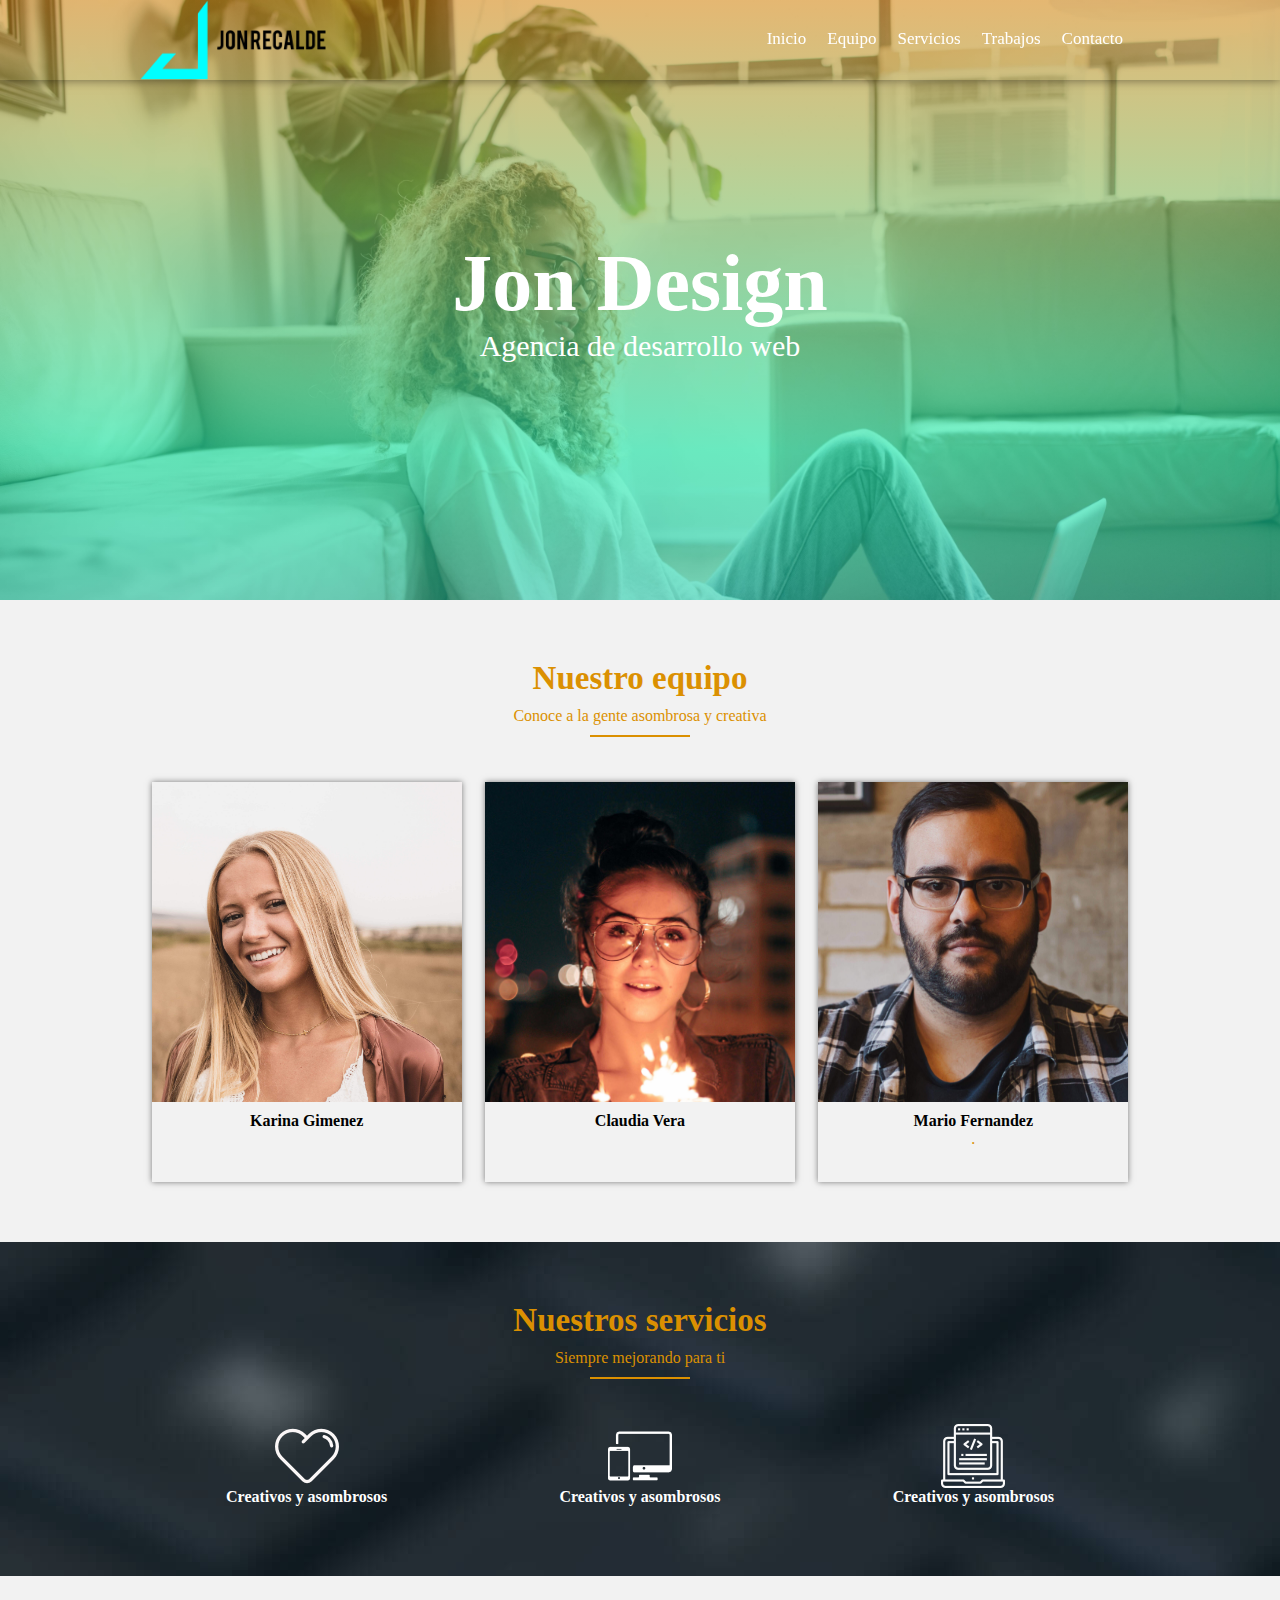
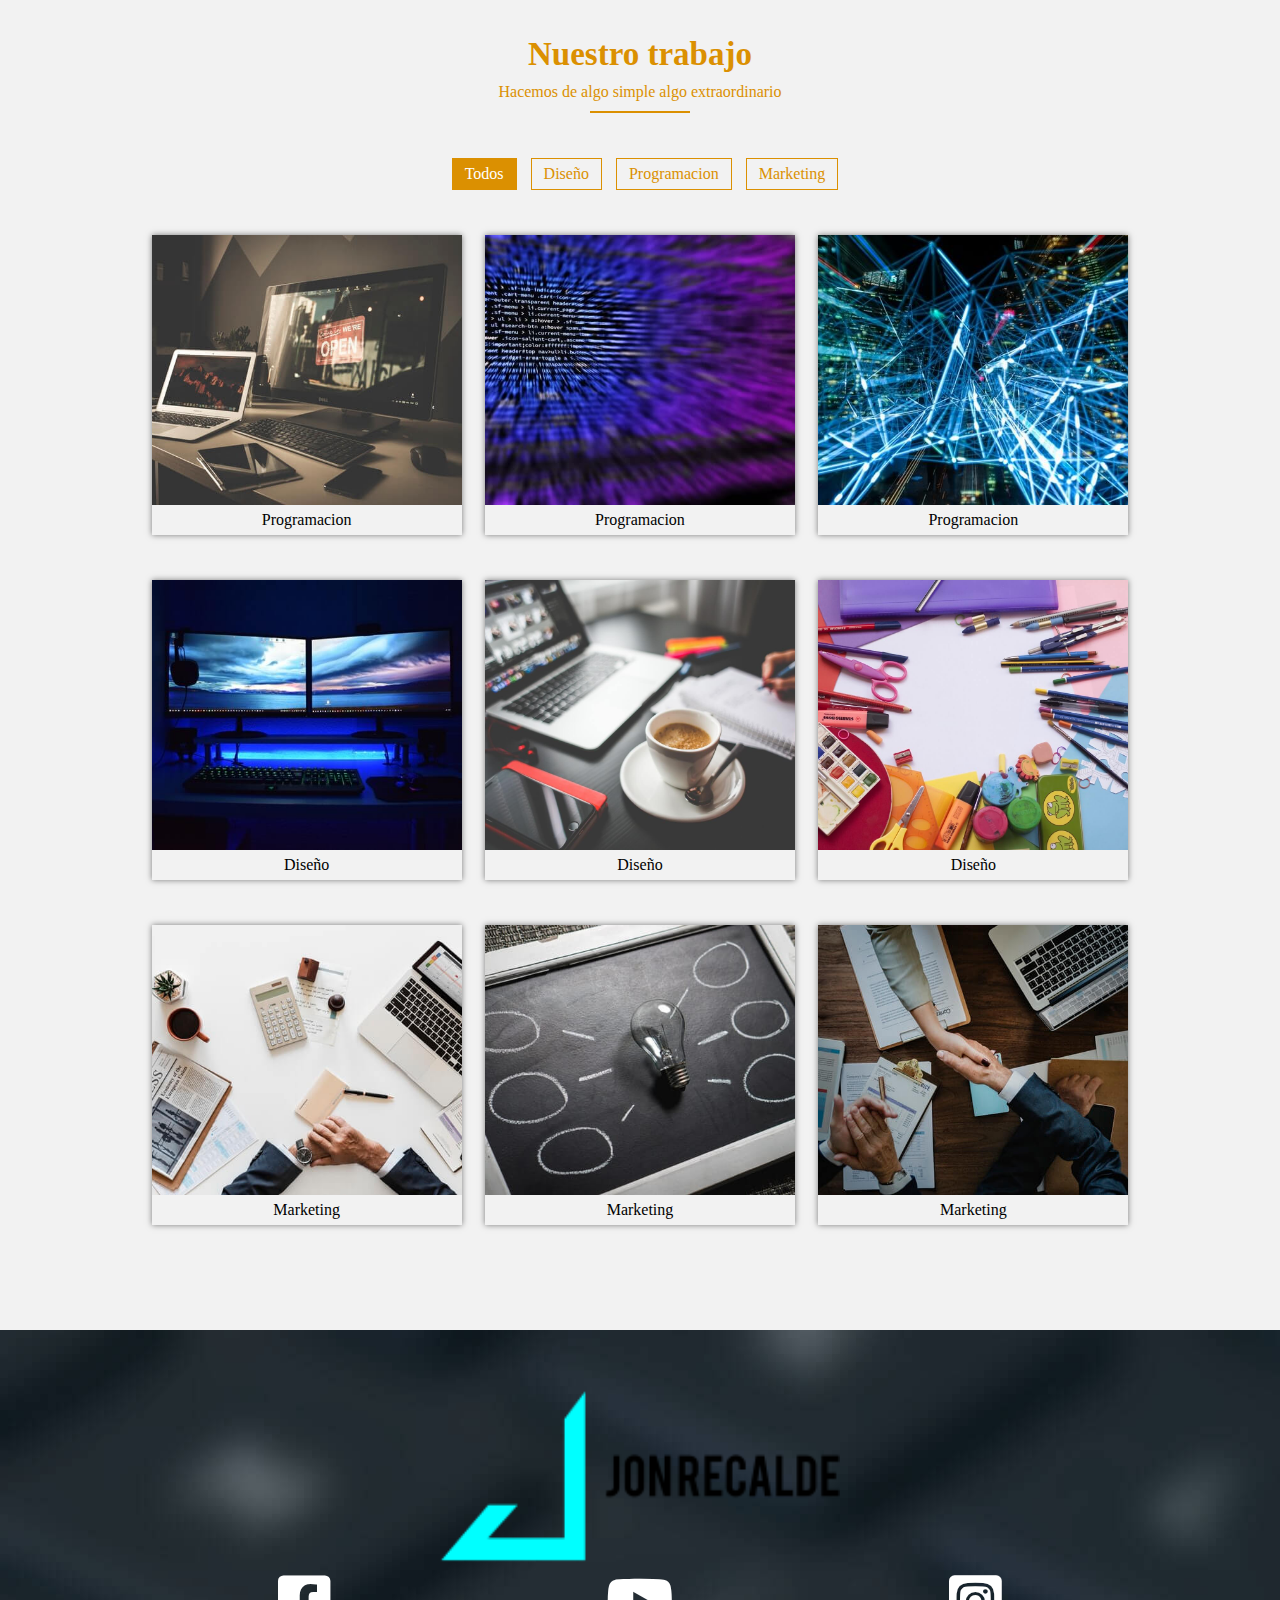
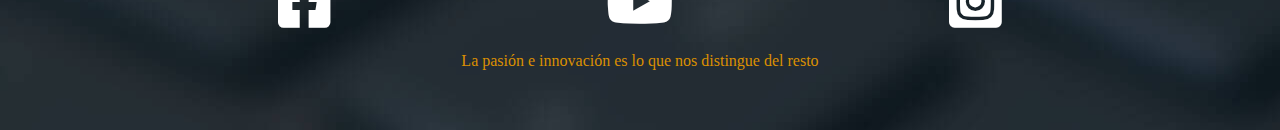
<file: index.html>
<!DOCTYPE html>
<html lang="en">
<!-- Hi, this is a template free, please suscribe to my chanel
AlexCG Design, Thank you, I hope this template helps you -->
<head>
    <meta charset="UTF-8">
    <meta name="viewport" content="width=device-width, initial-scale=1.0">
    <meta http-equiv="X-UA-Compatible" content="ie=edge">
    <title>Desarrollo web</title>
    <link rel="stylesheet" href="estilos.css">
   <link rel="stylesheet" type="text/css" href="css/all.min.css">
</head>

<body class="hidden">
    <div class="centrado" id="onload">
        <div class="lds-facebook"><div></div><div></div><div></div></div>
    </div>
    <header>
        <nav id="nav" class="nav1">
            <div class="contenedor-nav">
                <div class="logo">
                    <img src="img/logo.png" alt="">
                </div>
                <div class="enlaces" id="enlaces">
                    <a href="#" id="enlace-inicio" class="btn-header">Inicio</a>
                    <a href="#" id="enlace-equipo" class="btn-header">Equipo</a>
                    <a href="#" id="enlace-servicio" class="btn-header">Servicios</a>
                    <a href="#" id="enlace-trabajo" class="btn-header">Trabajos</a>
                    <a href="#" id="enlace-contacto" class="btn-header">Contacto</a>
                </div>
                <div class="icono" id="open">
                    <span>&#9776;</span>
                </div>
            </div>
        </nav>
        <div class="textos">
            <h1>Jon Design</h1>
            <h2>Agencia de desarrollo web</h2>
        </div>
    </header>
    <main>
        <section class="team contenedor" id="equipo">
            <h3>Nuestro equipo</h3>
            <p class="after">Conoce a la gente asombrosa y creativa</p>
            <div class="card">
                <div class="content-card">
                    <div class="people">
                        <img src="img/people1.jpg" alt="">
                    </div>
                    <div class="texto-team">
                        <h4>Karina Gimenez</h4>
                        <p></p>
                    </div>
                </div>
                <div class="content-card">
                    <div class="people">
                        <img src="img/people2.jpg" alt="">
                    </div>
                    <div class="texto-team">
                        <h4>Claudia Vera</h4>
                        <p></p>
                    </div>
                </div>
                <div class="content-card">
                    <div class="people">
                        <img src="img/people3.jpg" alt="">
                    </div>
                    <div class="texto-team">
                        <h4>Mario Fernandez</h4>
                        <p>.</p>
                    </div>
                </div>
            </div>
        </section>
        <section class="about" id="servicio">
            <div class="contenedor">
                <h3>Nuestros servicios</h3>
                <p class="after">Siempre mejorando para ti</p>
                <div class="servicios">
                    <div class="caja-servicios">
                        <img src="img/heart.png" alt="">
                        <h4>Creativos y asombrosos</h4>
                        <p></p>
                    </div>
                    <div class="caja-servicios">
                        <img src="img/responsive.png" alt="">
                        <h4>Creativos y asombrosos</h4>
                        <p></p>
                    </div>
                    <div class="caja-servicios">
                        <img src="img/efectos.png" alt="">
                        <h4>Creativos y asombrosos</h4>
                        <p></p>
                    </div>
                </div>
            </div>
        </section>
        <section class="work contenedor" id="trabajo">
            <h3>Nuestro trabajo</h3>
            <p class="after">Hacemos de algo simple algo extraordinario</p>
            <div class="botones-work">
                <ul>
                    <li class="filter active" data-nombre='todos'>Todos</li>
                    <li class="filter" data-nombre='diseño'>Diseño</li>
                    <li class="filter" data-nombre='programacion'>Programacion</li>
                    <li class="filter" data-nombre='marketing'>Marketing</li>
                </ul>
            </div>
            <div class="galeria-work">
                <div class="cont-work programacion">
                    <div class="img-work">
                        <img src="img/programacion1.jpeg" alt="">
                    </div>
                    <div class="textos-work">
                        <h4>Programacion</h4>
                    </div>
                </div>
                <div class="cont-work programacion">
                    <div class="img-work">
                        <img src="img/programacion2.jpeg" alt="">
                    </div>
                    <div class="textos-work">
                        <h4>Programacion</h4>
                    </div>
                </div>
                <div class="cont-work programacion">
                    <div class="img-work">
                        <img src="img/programacion3.jpeg" alt="">
                    </div>
                    <div class="textos-work">
                        <h4>Programacion</h4>
                    </div>
                </div>
                <div class="cont-work diseño">
                    <div class="img-work">
                        <img src="img/diseño1.jpeg" alt="">
                    </div>
                    <div class="textos-work">
                        <h4>Diseño</h4>
                    </div>
                </div>
                <div class="cont-work diseño">
                    <div class="img-work">
                        <img src="img/diseño2.jpeg" alt="">
                    </div>
                    <div class="textos-work">
                        <h4>Diseño</h4>
                    </div>
                </div>
                <div class="cont-work diseño">
                    <div class="img-work">
                        <img src="img/diseño3.jpeg" alt="">
                    </div>
                    <div class="textos-work">
                        <h4>Diseño</h4>
                    </div>
                </div>
                <div class="cont-work marketing">
                    <div class="img-work">
                        <img src="img/marketing1.jpeg" alt="">
                    </div>
                    <div class="textos-work">
                        <h4>Marketing</h4>
                    </div>
                </div>
                <div class="cont-work marketing">
                    <div class="img-work">
                        <img src="img/marketing2.jpeg" alt="">
                    </div>
                    <div class="textos-work">
                        <h4>Marketing</h4>
                    </div>
                </div>
                <div class="cont-work marketing">
                    <div class="img-work">
                        <img src="img/marketing3.jpeg" alt="">
                    </div>
                    <div class="textos-work">
                        <h4>Marketing</h4>
                    </div>
                </div>
            </div>
        </section>
    </main>
    <footer id="contacto">
        <div class="footer contenedor">
            <div class="marca-logo">
                <img src="img/logo.png" alt="">
            </div>
            <div class="iconos">
               <i class="fab fa-facebook-square"></i>
                <i class="fab fa-youtube"></i>
                <i class="fab fa-instagram-square"></i>
            </div>
            <p>La pasión e innovación es lo que nos distingue del resto</p>
        </div>

    </footer>
    <script src="js/jquery.js"></script>
    <script src="js/main.js"></script>
    <script src="js/filtro.js"></script>
</body>
</html>
</file>
<file: estilos.css>
:root{
  --color1: rgb(219,144,.5);
  --color2: rgba(23, 180, 83, 0.877);
  --color3: rgba(11,194,211, 0.623);
  --fondo: #f2f2f2;
  --titulos: 33px;
  --margenes: 60px;
  --espacios: 10px;
  --espacios-contenido:45px;
}

* {
  margin: 0;
  padding: 0;
  box-sizing: border-box;
}

body {
  font-family: 'open sans';
  background: var(--fondo);
}

img{
  vertical-align: top;
}


/* Preloader */
.hidden{
  overflow: hidden;
}

.centrado{
  position: fixed;
  width: 100vw;
  height: 100vh;
  background: #000;
  z-index: 100;
  display: flex;
  justify-content: center;
  align-items: center;
}
.lds-facebook {
  display: inline-block;
  position: relative;
  width: 64px;
  height: 64px;
}

.lds-facebook div {
  display: inline-block;
  position: absolute;
  left: 6px;
  width: 13px;
  background: #cef;
  animation: lds-facebook 1.2s cubic-bezier(0, 0.5, 0.5, 1) infinite;
}

.lds-facebook div:nth-child(1) {
  left: 6px;
  animation-delay: -0.24s;
}

.lds-facebook div:nth-child(2) {
  left: 26px;
  animation-delay: -0.12s;
}

.lds-facebook div:nth-child(3) {
  left: 45px;
  animation-delay: 0;
}

@keyframes lds-facebook {
  0% {
    top: 6px;
    height: 51px;
  }

  50%,
  100% {
    top: 19px;
    height: 26px;
  }
}

/* Header */

header{
  width: 100%;
  height:600px;
  background: linear-gradient(to bottom,
  rgba(211,135,20, .6),
  rgba(29,241,171, .6),
  rgba(7,109,150, .45)
  ), url(img/fondo.jpg);
  background-attachment: fixed;
  background-position: center;
  background-size: cover;
}

nav{
  width: 100%;
  position: fixed;
  box-shadow: 0 0 10px 0 rgba(0,0,0,.5)
}

.nav1{
  background: transparent;
  height: 80px;
  color:#fff;
}

.nav2{
  background: var(--fondo);
  height:100px;
  color:#000;
}

.contenedor-nav{
  display: flex;
  margin: auto;
  width: 90%;
  justify-content: space-between;
  align-items: center;
  max-width:1000px;
  height:inherit;
  overflow: hidden;
}

nav .enlaces a{
  display: inline-block;
  padding: 5px 0;
  margin-right: 17px;
  font-size: 17px;
  font-weight: 300;
  text-decoration: none;
  border-bottom: 3px solid transparent;
  color: inherit;
}

nav .enlaces a:hover{
  border-bottom: 3px solid #1498a4;
  transition: 0.6s;
}

.logo, .logo img{ height:80px;}

.icono{
  display:none;
  font-size: 24px;
  padding: 23.5px 20px;
}

.textos{
  width: 100%;
  height: 100%;
  display:flex;
  justify-content: center;
  flex-direction: column;
  align-items: center;
  color:#fff;
  overflow: hidden;
  text-align: center;
}

.textos>h1{font-size:80px;;}

.textos>h2{font-size: 30px; font-weight: 300;}

/* Main */

.contenedor{
  margin:auto;
  padding: var(--margenes) 0;
  width: 90%;
  max-width: 1000px;
  text-align: center;
  overflow: hidden;
}

.contenedor h3{
  font-size: var(--titulos);
  color: var(--color1);
  margin-bottom: var(--espacios);
}

.contenedor p{
  font-size: var(--subtitulos);
  font-weight: 300;
  color: var(--color1);
}

.after::after{
  content:'';
  display: block;
  margin: auto;
  margin-top: var(--espacios);
  width: 100px;
  height: 2px;
  background: var(--color1);
  margin-bottom: var(--espacios-contenido);
}

.card{
  display: flex;
  justify-content: space-around;
  flex-wrap: wrap;
}

.content-card{
  width: 31%;
  box-shadow: 0 0 6px 0 rgba(0,0,0,.5);
  overflow: hidden;
  height:400px;
}

.people{
  height: 80%;
}

.content-card img{
  width: 100%;
  height: 100%;
  object-fit: cover;
}

.texto-team{
  height: 20%;
  width: 100%;
  padding: var(--espacios) 0;
}

.about{
  background: url(img/teclado.jpg);
  height: auto;
}

.servicios{
  display: flex;
  color:#fff;
  justify-content: space-between;
  margin: auto;
  flex-wrap: wrap;
}
.caja-servicios{
  width: 30%;
  margin: auto;
  text-align: center;
}
.caja-servicios>h4{
  margin-bottom: var(--espacios);
}

.caja-servicios>p{
  text-align: center;
}

.botones-work{
  overflow: hidden;
}

.botones-work li{
  display: inline-block;
  text-align: center;
  margin-left: var(--espacios);
  margin-bottom: var(--espacios-contenido);
  padding: 6px 12px;
  border: 1px solid var(--color1);
  list-style: none;
  color: var(--color1);
}

.botones-work li:hover{
  background: var(--color1);
  color:#fff;
  cursor: pointer;
}

.botones-work .active{
  background: var(--color1);
  color:#fff;
}

.galeria-work{
  display:flex;
  flex-wrap: wrap;
  justify-content: space-around;
}

.cont-work{
  width: 31%;
  box-shadow: 0 0 6px 0 rgba(0,0,0,.5);
  height:300px;
  overflow: hidden;
  margin-bottom: var(--espacios-contenido);
}

.img-work{
  height: 90%;
  width: 100%;
}

.img-work img{
  height: 100%;
  width: 100%;
  object-fit: cover;
}

.textos-work{
  height: 10%;
}

.textos-work h4{
  line-height: 30px;
  font-weight: 300;
}

/* Footer */

footer{background:url(img/teclado.jpg);}

.marca-logo{
  width: 40%;
  margin: auto;
  margin-bottom: var(--espacios);
}
.marca-logo img{
  width: 100%;
}
.iconos{
  display: flex;
  margin: auto;
  justify-content: space-around;
  width: 100%;
}
.fab{
  font-size:60px;
  color: #FFF;
  margin-bottom: var(--espacios);
  display: inline-block;
}

footer p{
  margin-top:var(--espacios);
}

/*-------------------------------RESPONSIVE--------------------------------------------------*/

@media screen and (max-width: 700px){
  .nav2{
    color: #fff;
  }

  .icono{
    display:block;
    cursor: pointer;
  }

  .enlaces{
    position: fixed;
    top:80px;
    background: #2c3e50;
    left: 0;
    height: 100%;
    transition: 1s;
    width: 0;
    overflow: hidden;
  }

  .enlaces a{
    display: block;
    width: 100%;
    height: 50px;
    padding: 20px;
    text-align: center;
    background: #34495e;
    color:#fff;
  }

  .textos>h1{font-size: 70px;}
  .textos>h2{font-size:35px;}

  .content-card{
    width: 48%;
    margin-bottom:var(--margenes);
  }

  :root{
    --margenes: 30px;
  }
}

@media screen and (max-width: 500px){
  :root{
    --espacios-contenido: 25px;
  }

  .content-card{
    width: 90%;
  }

  .caja-servicios{
    width: 90%;
    margin-bottom: var(--margenes);
  }

  .cont-work{
    width: 85%;
  }

  .marca-logo{
    width: 80%;
  }

  .iconos{
    margin: auto;
  }
}
</file>
